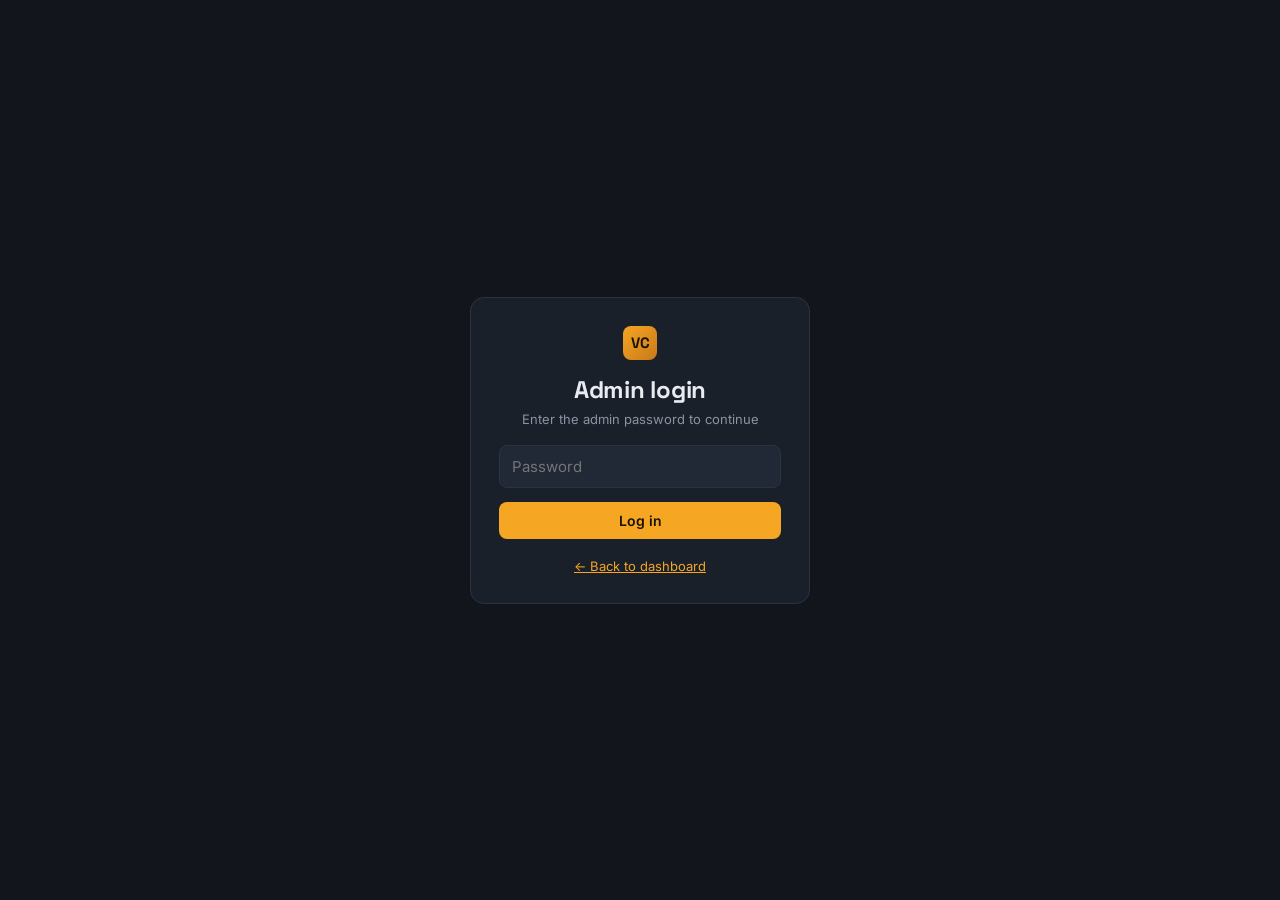
<file: backend/public/admin.html>
<!DOCTYPE html>
<html lang="en">
<head>
<meta charset="UTF-8">
<meta name="viewport" content="width=device-width, initial-scale=1.0, maximum-scale=1.0">
<title>Admin · Vehicle Control Sheet</title>
<link rel="preconnect" href="https://fonts.googleapis.com">
<link href="https://fonts.googleapis.com/css2?family=Space+Grotesk:wght@600;700&family=Inter:wght@400;500;600;700&display=swap" rel="stylesheet">
<link rel="stylesheet" href="css/style.css">
</head>
<body>

<div id="loginScreen" class="login-screen">
  <div class="login-card">
    <div class="brand-mark" style="margin: 0 auto 14px;">VC</div>
    <h2 style="margin-bottom:6px;">Admin login</h2>
    <div class="sub" style="color:var(--text-dim); font-size:13px; margin-bottom:18px;">Enter the admin password to continue</div>
    <div class="field" style="text-align:left;">
      <input type="password" id="passwordInput" placeholder="Password" style="width:100%;" onkeydown="if(event.key==='Enter'){ event.preventDefault(); login(); }">
    </div>
    <div class="error-msg" id="loginError" style="display:none;"></div>
    <button class="btn btn-primary btn-block" onclick="login()">Log in</button>
    <div style="margin-top:16px;"><a href="index.html" style="font-size:13px;">&larr; Back to dashboard</a></div>
  </div>
</div>

<div id="adminApp" style="display:none;">

  <div class="page-header">
    <div class="topbar">
      <div class="brand">
        <div class="brand-mark">VC</div>
        <div>
          <div class="brand-title">Admin panel</div>
          <div class="brand-sub">Vehicle Control Sheet</div>
        </div>
      </div>
      <div class="topbar-actions">
        <a href="index.html" class="btn btn-outline btn-sm">Dashboard</a>
        <button class="btn btn-outline btn-sm" onclick="logout()">Log out</button>
      </div>
    </div>
  </div>

  <div class="container">
    <div class="admin-tabs">
      <div class="admin-tab active" data-tab="cars">Cars</div>
      <div class="admin-tab" data-tab="staff">Staff</div>
      <div class="admin-tab" data-tab="records">Records</div>
      <div class="admin-tab" data-tab="help">Help</div>
    </div>

    <!-- CARS TAB -->
    <div class="admin-panel active" id="panel-cars">
      <div class="toolbar">
        <button class="btn btn-primary btn-sm" onclick="openAddCarForm()">+ Add car</button>
        <label class="btn btn-outline btn-sm" style="cursor:pointer;">
          Import CSV
          <input type="file" id="carsCsvFile" accept=".csv" style="display:none;" onchange="importCarsCsv(event)">
        </label>
      </div>
      <div class="sub" style="color:var(--text-dim); font-size:12.5px; margin-bottom:12px;">
        CSV format: column A = car #, column B = reg #, column C (optional) = allocation. Cars
        imported without an allocation stay hidden from the dashboard until you set one, but
        remain visible and editable right here.
      </div>

      <div id="addCarForm" style="display:none; background:var(--surface); border:1px solid var(--border); border-radius:10px; padding:16px; margin-bottom:14px;">
        <div class="toolbar">
          <input class="filter-input" id="newCarNumber" placeholder="Car # (e.g. 02)">
          <input class="filter-input" id="newRegNumber" placeholder="Reg # (e.g. 61228)">
          <select class="filter-input" id="newAllocation"></select>
          <button class="btn btn-primary btn-sm" onclick="submitAddCar()">Save</button>
          <button class="btn btn-outline btn-sm" onclick="document.getElementById('addCarForm').style.display='none'">Cancel</button>
        </div>
      </div>

      <div class="table-wrap">
        <table>
          <thead><tr><th>Car #</th><th>Reg #</th><th>Allocation</th><th>Status</th><th>Loaned to</th><th>Documents</th><th>Actions</th></tr></thead>
          <tbody id="carsTableBody"></tbody>
        </table>
      </div>
    </div>

    <!-- STAFF TAB -->
    <div class="admin-panel" id="panel-staff">
      <div class="toolbar">
        <input class="filter-input" id="newStaffNumber" placeholder="Staff number">
        <input class="filter-input" id="newStaffNameInput" placeholder="Name">
        <button class="btn btn-primary btn-sm" onclick="submitAddStaff()">+ Add staff</button>
        <span style="flex:1;"></span>
        <label class="btn btn-outline btn-sm" style="cursor:pointer;">
          Import CSV
          <input type="file" id="csvFile" accept=".csv" style="display:none;" onchange="importCsv(event)">
        </label>
      </div>
      <div class="sub" style="color:var(--text-dim); font-size:12.5px; margin-bottom:12px;">
        CSV format: column A = staff number, column B = name. No header row needed.
      </div>
      <div class="table-wrap">
        <table>
          <thead><tr><th>Staff #</th><th>Name</th><th>Actions</th></tr></thead>
          <tbody id="staffTableBody"></tbody>
        </table>
      </div>
    </div>

    <!-- RECORDS TAB -->
    <div class="admin-panel" id="panel-records">
      <div class="toolbar">
        <input class="filter-input" type="date" id="filterDate">
        <select class="filter-input" id="filterTeam">
          <option value="">All teams</option>
          <option value="A">Team A</option>
          <option value="B">Team B</option>
          <option value="C">Team C</option>
          <option value="D">Team D</option>
        </select>
        <input class="filter-input" id="filterStaff" placeholder="Staff #">
        <input class="filter-input" id="filterCar" placeholder="Car #">
        <button class="btn btn-outline btn-sm" onclick="loadRecords()">Filter</button>
        <button class="btn btn-primary btn-sm" onclick="exportCsv()">Export CSV</button>
      </div>
      <div class="table-wrap">
        <table>
          <thead><tr>
            <th>Shift date</th><th>Shift</th><th>Team</th><th>Car</th>
            <th>Issued to</th><th>Issued at</th><th>Returned at</th><th>Returned by</th><th>Status</th><th>Inspection</th>
          </tr></thead>
          <tbody id="recordsTableBody"></tbody>
        </table>
      </div>

      <div style="margin-top:28px;">
        <h2 style="font-size:15px; margin-bottom:4px;">Monthly archives</h2>
        <div class="sub" style="color:var(--text-dim); font-size:12.5px; margin-bottom:14px;">
          Past months are archived to a CSV file automatically and removed from the live records to
          keep things fast. You can also archive a month manually, or just download a snapshot without
          deleting anything.
        </div>
        <div id="monthsList"></div>

        <h3 style="font-size:13px; margin: 18px 0 8px; color:var(--text-dim);">Archived files</h3>
        <div id="archiveFilesList"></div>
      </div>
    </div>

    <!-- HELP TAB -->
    <div class="admin-panel" id="panel-help">
      <div style="max-width:720px; font-size:13.5px; line-height:1.7; color:var(--text);">

        <h2 style="font-size:16px; margin-bottom:6px;">Admin panel quick reference</h2>
        <p class="sub" style="margin-bottom:18px;">
          Looking for the staff-facing "how to loan/return a car" guide instead? That's on the
          <a href="index.html">dashboard</a> itself, under its Help link - no login needed.
        </p>

        <h3 style="font-size:14px; margin-bottom:6px;">Cars tab</h3>
        <p style="color:var(--text-dim); margin-bottom:14px;">
          Add cars one at a time or bulk-import via CSV. Edit a car to update its details, manage
          its allocation (which controls which dashboard section it appears in - leave it blank to
          keep a car hidden from the dashboard until it's ready), and attach documents (Insurance,
          Mulkiya/Registration, Airport Permit, Other - up to 4 per car). If a car is loaned and the
          staff member forgot to return it in the app, use the <strong>Return</strong> button here.
        </p>

        <h3 style="font-size:14px; margin-bottom:6px;">Staff tab</h3>
        <p style="color:var(--text-dim); margin-bottom:14px;">
          Add staff manually or bulk-import via CSV (staff number in column A, name in column B).
          Names can be edited any time.
        </p>

        <h3 style="font-size:14px; margin-bottom:6px;">Records tab</h3>
        <p style="color:var(--text-dim); margin-bottom:14px;">
          Every loan is logged here with the duty team, timestamps, and a link to view the full
          vehicle inspection checklist that was completed at pickup. Filter by date, team, staff
          number, or car, and export to CSV any time.
        </p>

        <h3 style="font-size:14px; margin-bottom:6px;">Monthly archives</h3>
        <p style="color:var(--text-dim);">
          Past months are archived to a downloadable CSV file and cleared from the live system
          automatically to keep things fast (this also happens automatically in the background).
          You can also archive a month manually, or just download a snapshot without deleting
          anything. All archived files stay listed and downloadable here.
        </p>

      </div>
    </div>
  </div>
</div>

<!-- EDIT CAR MODAL -->
<div class="modal-overlay" id="editCarModalOverlay">
  <div class="modal">
    <button class="close-x" onclick="closeAdminModal('editCarModalOverlay')">&times;</button>
    <h2>Edit car</h2>
    <div class="sub">Update car details</div>
    <div class="field">
      <label>Car #</label>
      <input type="text" id="editCarNumber">
    </div>
    <div class="field">
      <label>Reg #</label>
      <input type="text" id="editRegNumber">
    </div>
    <div class="field">
      <label>Allocation</label>
      <select id="editAllocation"></select>
    </div>
    <div class="error-msg" id="editCarError" style="display:none;"></div>
    <div class="modal-actions">
      <button class="btn btn-outline" onclick="closeAdminModal('editCarModalOverlay')">Cancel</button>
      <button class="btn btn-primary" onclick="submitEditCar()">Save changes</button>
    </div>

    <div style="margin-top:22px; padding-top:16px; border-top:1px solid var(--border);">
      <h2 style="font-size:15px; margin-bottom:10px;">Documents</h2>
      <div id="carDocumentsList"></div>
    </div>
  </div>
</div>

<!-- EDIT STAFF MODAL -->
<div class="modal-overlay" id="editStaffModalOverlay">
  <div class="modal">
    <button class="close-x" onclick="closeAdminModal('editStaffModalOverlay')">&times;</button>
    <h2>Edit staff</h2>
    <div class="sub" id="editStaffSub"></div>
    <div class="field">
      <label>Name</label>
      <input type="text" id="editStaffName">
    </div>
    <div class="error-msg" id="editStaffError" style="display:none;"></div>
    <div class="modal-actions">
      <button class="btn btn-outline" onclick="closeAdminModal('editStaffModalOverlay')">Cancel</button>
      <button class="btn btn-primary" onclick="submitEditStaff()">Save changes</button>
    </div>
  </div>
</div>

<!-- INSPECTION VIEW MODAL -->
<div class="modal-overlay" id="inspectionModalOverlay">
  <div class="modal">
    <button class="close-x" onclick="closeAdminModal('inspectionModalOverlay')">&times;</button>
    <h2>Vehicle inspection</h2>
    <div class="sub" id="inspectionSub"></div>
    <div id="inspectionContent"></div>
  </div>
</div>

<div class="toast" id="toast"></div>

<script src="js/admin.js"></script>
</body>
</html>
</file>
<file: backend/public/css/style.css>
:root {
  --bg: #12161c;
  --surface: #1a2029;
  --surface-raised: #212836;
  --border: #2b3342;
  --text: #e8ebf0;
  --text-dim: #8b93a3;
  --accent: #f5a623;
  --accent-dim: #4a3a1a;
  --available: #34c77b;
  --available-bg: #16301f;
  --loaned: #ff5c5c;
  --loaned-bg: #341a1a;
  --maintenance: #9aa3b2;
  --maintenance-bg: #262c36;
  --radius: 10px;
  --shadow: 0 4px 16px rgba(0,0,0,0.35);
}

* { box-sizing: border-box; }

html, body {
  margin: 0;
  padding: 0;
  background: var(--bg);
  color: var(--text);
  font-family: 'Inter', -apple-system, BlinkMacSystemFont, 'Segoe UI', sans-serif;
  -webkit-font-smoothing: antialiased;
}

h1, h2, h3 {
  font-family: 'Space Grotesk', 'Inter', sans-serif;
  letter-spacing: -0.01em;
  margin: 0;
}

a { color: var(--accent); }

.page-header {
  position: sticky;
  top: 0;
  z-index: 20;
}

.topbar {
  display: flex;
  align-items: center;
  justify-content: space-between;
  padding: 12px 18px;
  background: var(--surface);
  border-bottom: 1px solid var(--border);
}

.topbar .brand {
  display: flex;
  align-items: center;
  gap: 10px;
  min-width: 0;
}

.topbar-actions {
  display: flex;
  align-items: center;
  gap: 8px;
  flex-shrink: 0;
}

.brand-mark {
  width: 34px; height: 34px;
  border-radius: 8px;
  background: linear-gradient(135deg, var(--accent), #c9791a);
  display: flex; align-items: center; justify-content: center;
  font-weight: 700; color: #1a1200; font-size: 15px;
  font-family: 'Space Grotesk', sans-serif;
  flex-shrink: 0;
}

.brand-title { font-size: 16px; font-weight: 700; }
.brand-sub { font-size: 11px; color: var(--text-dim); }

.status-bar {
  display: flex;
  align-items: center;
  gap: 8px;
  padding: 8px 18px;
  background: var(--surface-raised);
  border-bottom: 1px solid var(--border);
  font-size: 12.5px;
  color: var(--text-dim);
}

.status-bar .dot {
  width: 8px; height: 8px; border-radius: 50%;
  background: var(--accent);
  box-shadow: 0 0 8px var(--accent);
  flex-shrink: 0;
}

.status-bar.night .dot { background: #7c9cff; box-shadow: 0 0 8px #7c9cff; }
.status-bar strong { color: var(--text); }


.container {
  max-width: 1500px;
  margin: 0 auto;
  padding: 18px;
}

@media (max-width: 480px) {
  .container { padding: 12px; }
  .topbar { padding: 10px 14px; }
  .status-bar { padding: 7px 14px; font-size: 12px; }
  .brand-title { font-size: 14.5px; }
}

.summary-row {
  display: grid;
  grid-template-columns: repeat(3, 1fr);
  gap: 10px;
  margin-bottom: 18px;
}

.summary-card {
  background: var(--surface);
  border: 1px solid var(--border);
  border-radius: var(--radius);
  padding: 14px;
  text-align: center;
}

.summary-card .num { font-size: 26px; font-weight: 700; font-family: 'Space Grotesk', sans-serif; }
.summary-card .label { font-size: 11.5px; color: var(--text-dim); text-transform: uppercase; letter-spacing: 0.04em; margin-top: 2px; }
.summary-card.available .num { color: var(--available); }
.summary-card.loaned .num { color: var(--loaned); }
.summary-card.maintenance .num { color: var(--maintenance); }

@media (max-width: 420px) {
  .summary-card { padding: 10px 6px; }
  .summary-card .num { font-size: 20px; }
  .summary-card .label { font-size: 9.5px; }
}

.help-block { margin-bottom: 18px; }
.help-block h3 { font-size: 14px; margin-bottom: 6px; }
.help-block p { color: var(--text-dim); font-size: 13.5px; line-height: 1.6; margin: 0; }

.allocation-board {
  display: grid;
  grid-template-columns: repeat(5, minmax(0, 1fr));
  gap: 16px;
  align-items: start;
}

@media (max-width: 1200px) {
  .allocation-board { grid-template-columns: repeat(3, 1fr); }
}
@media (max-width: 780px) {
  .allocation-board { grid-template-columns: repeat(2, 1fr); gap: 12px; }
}
@media (max-width: 520px) {
  .allocation-board { grid-template-columns: 1fr; gap: 20px; }
  .allocation-cards { gap: 10px; }
  .car-card { padding: 12px; }
}

.allocation-section {
  min-width: 0;
}

.allocation-header {
  display: flex;
  align-items: center;
  gap: 8px;
  font-family: 'Space Grotesk', sans-serif;
  font-size: 15px;
  font-weight: 700;
  letter-spacing: 0.01em;
  text-transform: uppercase;
  color: var(--text);
  padding-bottom: 10px;
  margin-bottom: 12px;
  border-bottom: 2px solid var(--accent);
}

.allocation-cards {
  display: flex;
  flex-direction: column;
  gap: 12px;
}

.car-card {
  background: var(--surface);
  border: 1px solid var(--border);
  border-radius: var(--radius);
  padding: 14px;
  box-shadow: var(--shadow);
  display: flex;
  flex-direction: column;
  gap: 8px;
}

.car-card .row1 {
  display: flex;
  justify-content: space-between;
  align-items: flex-start;
}

.car-num { font-size: 20px; font-weight: 700; font-family: 'Space Grotesk', sans-serif; color: var(--text); }
.reg-num { font-size: 13px; color: var(--text-dim); margin-top: 2px; }
.allocation { font-size: 12.5px; color: var(--text-dim); }

.status-badge {
  font-size: 11px;
  font-weight: 700;
  text-transform: uppercase;
  letter-spacing: 0.03em;
  padding: 4px 9px;
  border-radius: 999px;
  white-space: nowrap;
}
.status-badge.available { color: var(--available); background: var(--available-bg); }
.status-badge.loaned { color: var(--loaned); background: var(--loaned-bg); }
.status-badge.maintenance { color: var(--maintenance); background: var(--maintenance-bg); }

.loan-info {
  font-size: 12.5px;
  color: var(--text-dim);
  background: rgba(255,255,255,0.03);
  border-radius: 6px;
  padding: 8px 10px;
  line-height: 1.5;
}
.loan-info strong { color: var(--text); }

.btn {
  border: none;
  border-radius: 8px;
  padding: 10px 14px;
  font-size: 14px;
  font-weight: 600;
  cursor: pointer;
  font-family: inherit;
  transition: transform 0.05s ease, opacity 0.15s ease;
}
.btn:active { transform: scale(0.98); }
.btn:disabled { opacity: 0.5; cursor: not-allowed; }

.btn-primary { background: var(--accent); color: #1a1200; }
.btn-danger { background: var(--loaned); color: #2a0000; }
.btn-outline { background: transparent; border: 1px solid var(--border); color: var(--text); }
.btn-block { width: 100%; }
.btn-sm { padding: 6px 10px; font-size: 12.5px; }

.fab-row {
  position: sticky;
  bottom: 0;
  display: flex;
  gap: 10px;
  padding: 14px;
  background: linear-gradient(to top, var(--bg) 60%, transparent);
  margin-top: 10px;
}

/* Modal */
.modal-overlay {
  position: fixed; inset: 0;
  background: rgba(0,0,0,0.6);
  display: none;
  align-items: flex-end;
  justify-content: center;
  z-index: 100;
}
.modal-overlay.open { display: flex; }

.modal {
  background: var(--surface);
  border: 1px solid var(--border);
  border-radius: 16px 16px 0 0;
  width: 100%;
  max-width: 480px;
  max-height: 88vh;
  overflow-y: auto;
  padding: 20px;
  animation: slideUp 0.2s ease;
}
@keyframes slideUp { from { transform: translateY(20px); opacity: 0; } to { transform: translateY(0); opacity: 1; } }

@media (min-width: 640px) {
  .modal-overlay { align-items: center; }
  .modal { border-radius: 16px; }
}

.modal h2 { font-size: 18px; margin-bottom: 4px; }
.modal .sub { color: var(--text-dim); font-size: 13px; margin-bottom: 16px; }

@media (max-width: 420px) {
  .modal { padding: 16px; max-height: 92vh; }
}

.field { margin-bottom: 14px; }
.field label { display: block; font-size: 12.5px; color: var(--text-dim); margin-bottom: 6px; }
.field input, .field select {
  width: 100%;
  background: var(--surface-raised);
  border: 1px solid var(--border);
  color: var(--text);
  border-radius: 8px;
  padding: 11px 12px;
  font-size: 15px;
  font-family: inherit;
}
.field input:focus, .field select:focus { outline: none; border-color: var(--accent); }

.staff-confirm {
  background: var(--available-bg);
  border: 1px solid rgba(52,199,123,0.3);
  border-radius: 8px;
  padding: 10px 12px;
  font-size: 13.5px;
  margin-bottom: 14px;
}
.staff-confirm.new {
  background: var(--accent-dim);
  border-color: rgba(245,166,35,0.35);
}

.error-msg {
  color: var(--loaned);
  font-size: 13px;
  margin-top: -4px;
  margin-bottom: 12px;
}

.modal-actions { display: flex; gap: 10px; margin-top: 6px; }
.modal-actions .btn { flex: 1; }

.close-x {
  position: absolute;
  top: 14px; right: 16px;
  background: none; border: none;
  color: var(--text-dim);
  font-size: 20px;
  cursor: pointer;
}
.modal { position: relative; }

.toast {
  position: fixed;
  top: 18px; left: 50%;
  transform: translateX(-50%);
  background: var(--surface-raised);
  border: 1px solid var(--border);
  padding: 12px 18px;
  border-radius: 10px;
  font-size: 14px;
  z-index: 200;
  box-shadow: var(--shadow);
  display: none;
}
.toast.show { display: block; }
.toast.success { border-color: rgba(52,199,123,0.4); color: var(--available); }
.toast.error { border-color: rgba(255,92,92,0.4); color: var(--loaned); }

.empty-state {
  text-align: center;
  padding: 40px 20px;
  color: var(--text-dim);
}

/* Admin specific */
.admin-tabs {
  display: flex;
  gap: 6px;
  border-bottom: 1px solid var(--border);
  margin-bottom: 18px;
  overflow-x: auto;
}
.admin-tab {
  padding: 10px 16px;
  font-size: 13.5px;
  color: var(--text-dim);
  cursor: pointer;
  border-bottom: 2px solid transparent;
  white-space: nowrap;
  font-weight: 600;
}
.admin-tab.active { color: var(--accent); border-color: var(--accent); }

.admin-panel { display: none; }
.admin-panel.active { display: block; }

table {
  width: 100%;
  border-collapse: collapse;
  background: var(--surface);
  border-radius: var(--radius);
  overflow: hidden;
  font-size: 13.5px;
}
th, td {
  padding: 10px 12px;
  text-align: left;
  border-bottom: 1px solid var(--border);
  white-space: nowrap;
}
th { color: var(--text-dim); font-weight: 600; font-size: 11.5px; text-transform: uppercase; letter-spacing: 0.03em; }
.table-wrap { overflow-x: auto; border: 1px solid var(--border); border-radius: var(--radius); }

.toolbar {
  display: flex;
  gap: 10px;
  flex-wrap: wrap;
  margin-bottom: 14px;
  align-items: center;
}

.login-screen {
  min-height: 100vh;
  display: flex;
  align-items: center;
  justify-content: center;
  padding: 20px;
}
.login-card {
  background: var(--surface);
  border: 1px solid var(--border);
  border-radius: 14px;
  padding: 28px;
  width: 100%;
  max-width: 340px;
  text-align: center;
}

.badge-count {
  background: var(--surface-raised);
  color: var(--text-dim);
  border-radius: 999px;
  padding: 2px 9px;
  font-size: 12.5px;
  font-weight: 600;
  margin-left: 4px;
}

.filter-input {
  background: var(--surface-raised);
  border: 1px solid var(--border);
  color: var(--text);
  border-radius: 8px;
  padding: 8px 10px;
  font-size: 13px;
  font-family: inherit;
}

/* Remarks */
.remark-banner {
  background: rgba(255, 165, 0, 0.1);
  border: 1px solid rgba(255, 165, 0, 0.35);
  border-radius: 8px;
  padding: 9px 11px;
  font-size: 12.5px;
  color: #ffcc80;
  line-height: 1.5;
  display: flex;
  flex-direction: column;
  gap: 8px;
}
.remark-item:not(:last-child) {
  padding-bottom: 8px;
  border-bottom: 1px dashed rgba(255, 165, 0, 0.25);
}
.remark-banner .meta { color: var(--text-dim); font-size: 11px; margin-top: 2px; }

.remark-link {
  background: none;
  border: none;
  color: var(--text-dim);
  font-size: 12px;
  text-decoration: underline;
  cursor: pointer;
  padding: 2px 0;
  text-align: left;
}
.remark-link.has-remark { color: #ffcc80; font-weight: 600; text-decoration: none; }

/* Inspection checklist */
.checklist-section {
  margin-bottom: 16px;
}
.checklist-title {
  font-size: 13px;
  font-weight: 700;
  color: var(--text);
  margin-bottom: 8px;
  margin-top: 4px;
}
.checklist-item {
  display: flex;
  align-items: center;
  justify-content: space-between;
  padding: 8px 0;
  border-bottom: 1px solid var(--border);
  font-size: 13px;
  gap: 10px;
}
.checklist-item:last-child { border-bottom: none; }
.checklist-item .item-label { flex: 1; }
.yn-toggle {
  display: flex;
  border: 1px solid var(--border);
  border-radius: 999px;
  overflow: hidden;
  flex-shrink: 0;
}
.yn-toggle button {
  border: none;
  background: var(--surface-raised);
  color: var(--text-dim);
  font-size: 11.5px;
  font-weight: 700;
  padding: 5px 12px;
  cursor: pointer;
}
.yn-toggle button.active.yes { background: var(--available); color: #06210f; }
.yn-toggle button.active.no { background: var(--loaned); color: #2a0000; }

@media (max-width: 420px) {
  .checklist-item {
    flex-direction: column;
    align-items: stretch;
    gap: 6px;
  }
  .yn-toggle { align-self: stretch; }
  .yn-toggle button { flex: 1; }
}

.fuel-selector {
  display: flex;
  gap: 6px;
  flex-wrap: wrap;
}
.fuel-option {
  flex: 1;
  min-width: 44px;
  border: 1px solid var(--border);
  background: var(--surface-raised);
  color: var(--text-dim);
  border-radius: 8px;
  padding: 8px 0;
  text-align: center;
  font-size: 12.5px;
  font-weight: 700;
  cursor: pointer;
}
.fuel-option.active { background: var(--accent); color: #1a1200; border-color: var(--accent); }

.collapsible-toggle {
  display: flex;
  align-items: center;
  justify-content: space-between;
  cursor: pointer;
  padding: 10px 0;
  font-size: 13.5px;
  font-weight: 600;
  color: var(--text);
}
.collapsible-toggle .chev { transition: transform 0.15s ease; color: var(--text-dim); }
.collapsible-toggle.open .chev { transform: rotate(180deg); }
.collapsible-body { display: none; }
.collapsible-body.open { display: block; }

/* Document management (admin) */
.doc-row {
  display: flex;
  align-items: center;
  justify-content: space-between;
  gap: 10px;
  padding: 10px 0;
  border-bottom: 1px solid var(--border);
  flex-wrap: wrap;
}
.doc-row:last-child { border-bottom: none; }
.doc-row .doc-type-label { font-size: 13px; font-weight: 600; flex: 1; min-width: 140px; }
.doc-row .doc-status { font-size: 12px; color: var(--text-dim); }
.doc-row .doc-actions { display: flex; gap: 6px; align-items: center; }
.doc-row input[type="file"] { font-size: 12px; color: var(--text-dim); max-width: 160px; }

/* Archives */
.archive-row {
  display: flex;
  align-items: center;
  justify-content: space-between;
  gap: 10px;
  padding: 10px 12px;
  background: var(--surface);
  border: 1px solid var(--border);
  border-radius: 8px;
  margin-bottom: 8px;
  flex-wrap: wrap;
  font-size: 13px;
}
.archive-row .archive-meta { color: var(--text-dim); font-size: 12px; }
.archive-row .archive-actions { display: flex; gap: 6px; }
</file>
